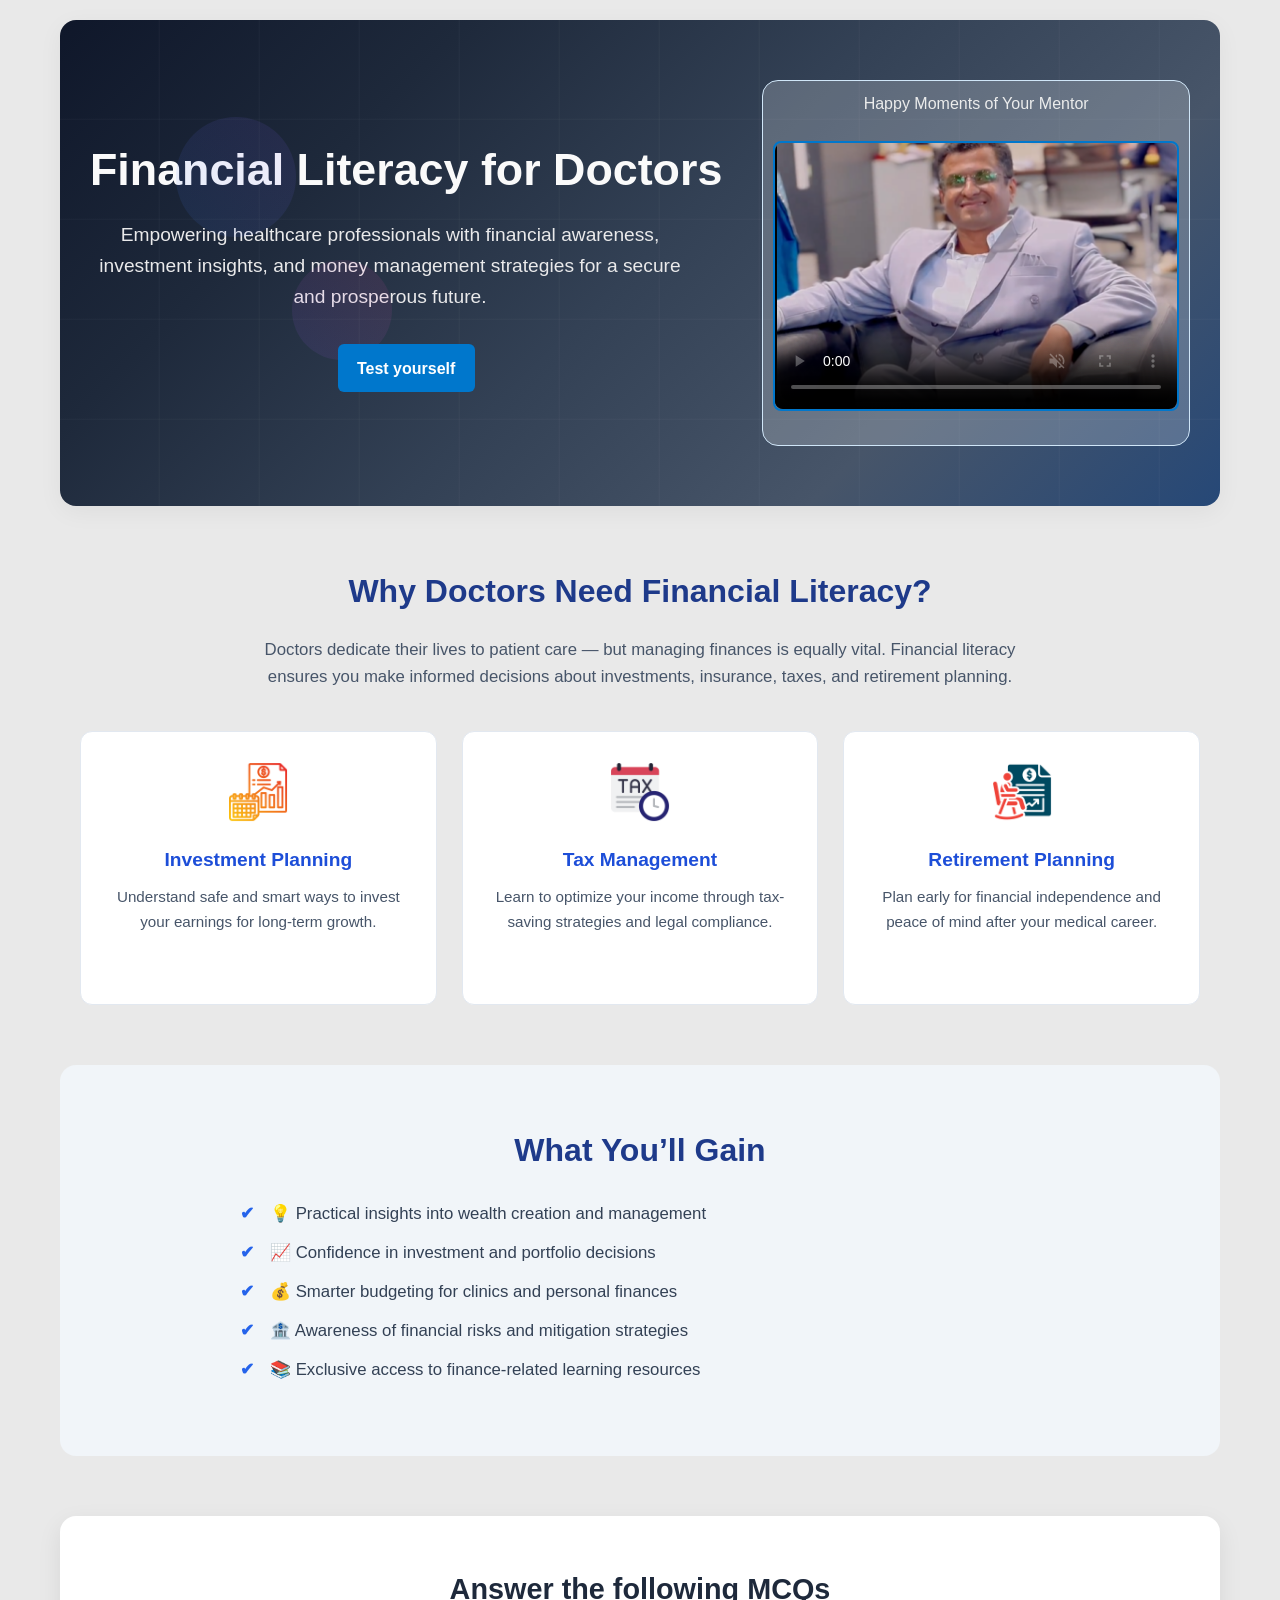
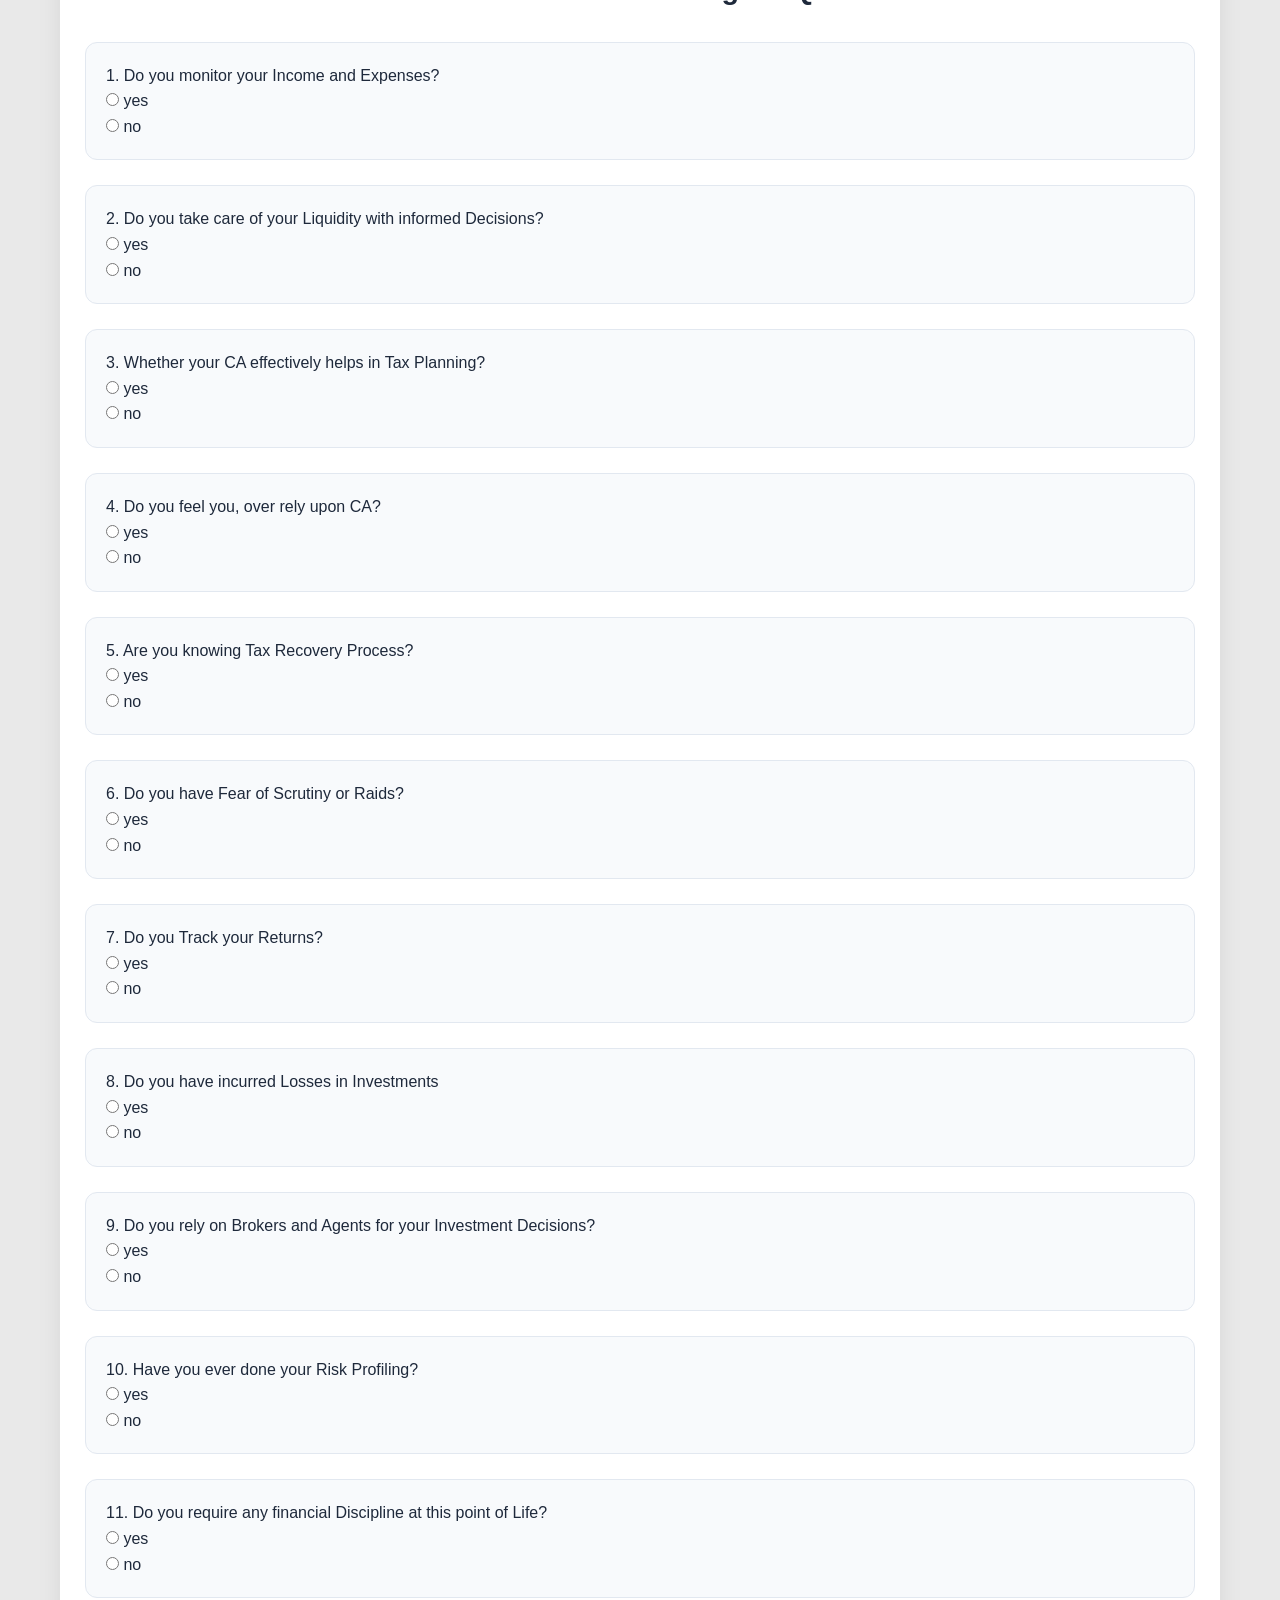
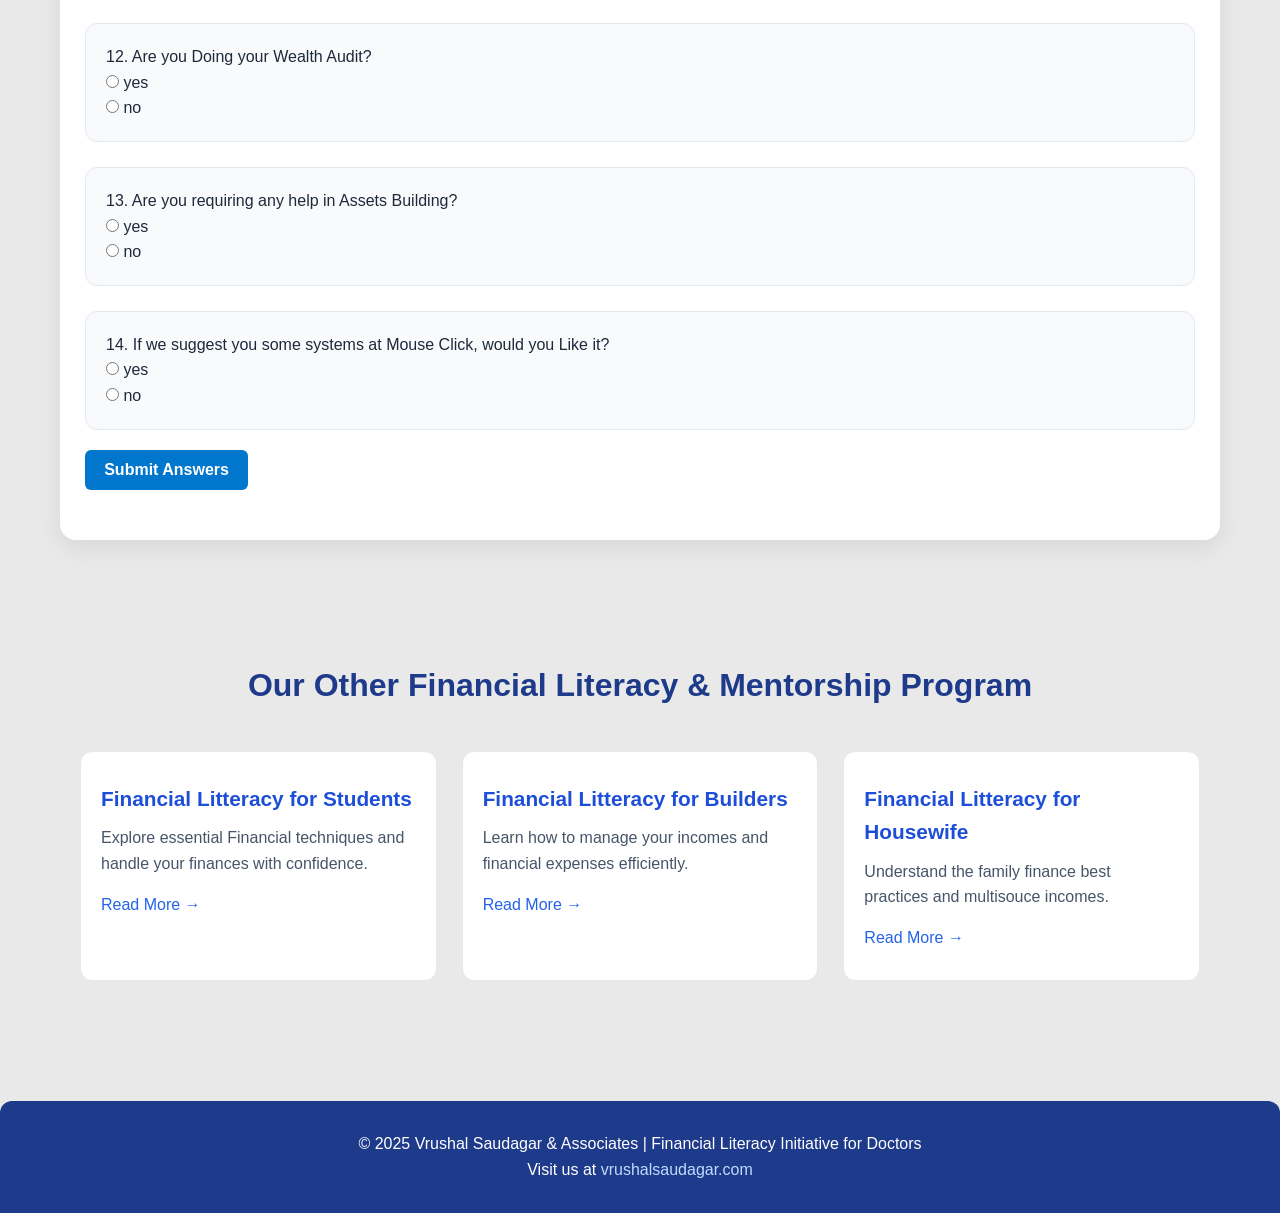
<file: doctor.html>
<!DOCTYPE html>
<html lang="en">
<head>
  <meta charset="UTF-8" />
  <meta name="viewport" content="width=device-width, initial-scale=1.0" />
  <title>Doctors' Financial Literacy Quiz</title>
  <link rel="stylesheet" href="/css/doctors.css" />
  <link rel="stylesheet" href="/css/style3.css">
  <link rel="preconnect" href="https://fonts.googleapis.com">
  <link rel="preconnect" href="https://fonts.gstatic.com" crossorigin>
  <link href="https://fonts.googleapis.com/css2?family=Poppins:wght@400;500;600;700&display=swap" rel="stylesheet">
</head>
<body>

  <div class="container">

    <!-- ===== Hero / Intro Section ===== -->
    <section class="intro">
      <div class="background-animation">
                  <div class="floating-shape shape-1"></div>
                  <div class="floating-shape shape-2"></div>
                  <div class="floating-shape shape-3"></div>
                  <div class="floating-shape shape-4"></div>
                  <div class="floating-shape shape-5"></div>
              </div>
      <div class="intro-content">
        <div class="text">
          <h1>Financial Literacy for Doctors</h1>
          <p>Empowering healthcare professionals with financial awareness, investment insights, and money management strategies for a secure and prosperous future.</p>
          <div class="hero-buttons">
          <a
           href="#quiz" 
            data-cal-link="vsaudagar/30min"
            data-cal-namespace="30min"
            data-cal-config='{"layout":"month_view"}'
            class="consultation-btn1 "
          >
            Test yourself
          </a>
         
        </div>
        </div>
        
        <div class="video-container">
          <p class="video-intro">Happy Moments of Your Mentor</p>
          <div class="hero-video">
          <video controls autoplay loop muted poster="/assets/thumbnail1.png" class="intro-video">
            <source src="/assets/videos/CS_VS.MP4" type="video/mp4">
            Your browser does not support the video tag.
          </video>
          </div>
        </div>
      </div>
    </section>

    <!-- ===== About Section ===== -->
    <section class="about">
      <h2>Why Doctors Need Financial Literacy?</h2>
      <p>Doctors dedicate their lives to patient care — but managing finances is equally vital. Financial literacy ensures you make informed decisions about investments, insurance, taxes, and retirement planning.</p>
      <div class="about-grid">
        <div class="about-card">
          <img src="/icons/investment.png" alt="Investment Planning">
          <h3>Investment Planning</h3>
          <p>Understand safe and smart ways to invest your earnings for long-term growth.</p>
        </div>
        <div class="about-card">
          <img src="/icons/tax.png" alt="Tax Management">
          <h3>Tax Management</h3>
          <p>Learn to optimize your income through tax-saving strategies and legal compliance.</p>
        </div>
        <div class="about-card">
          <img src="/icons/retiredment.png" alt="Retirement Planning">
          <h3>Retirement Planning</h3>
          <p>Plan early for financial independence and peace of mind after your medical career.</p>
        </div>
      </div>
    </section>

    <!-- ===== Benefits Section ===== -->
    <section class="benefits">
      <h2>What You’ll Gain</h2>
      <ul class="benefits-list">
        <li>💡 Practical insights into wealth creation and management</li>
        <li>📈 Confidence in investment and portfolio decisions</li>
        <li>💰 Smarter budgeting for clinics and personal finances</li>
        <li>🏦 Awareness of financial risks and mitigation strategies</li>
        <li>📚 Exclusive access to finance-related learning resources</li>
      </ul>
    </section>

    <!-- ===== Quiz Section ===== -->
    <section class="quiz" id="quiz">
      <h2>Answer the following MCQs</h2>
      <form id="quizForm">
        <div id="questionsContainer"></div>
        <button type="submit" style="margin-top:20px;" class="consultation-btn1">Submit Answers</button>
      </form>
    </section>

    <!-- ===== Learning Resources Section ===== -->
    <section class="resources">
      <h2>Our Other Financial Literacy & Mentorship Program</h2>
      <div class="resource-grid">
        <div class="resource-card">
          <h3>Financial Litteracy for Students</h3>
          <p>Explore essential Financial techniques and handle your finances with confidence.</p>
          <a href="#" class="learn-more">Read More →</a>
        </div>
        <div class="resource-card">
          <h3>Financial Litteracy for Builders</h3>
          <p>Learn how to manage your incomes and financial expenses efficiently.</p>
          <a href="#" class="learn-more">Read More →</a>
        </div>
        <div class="resource-card">
          <h3>Financial Litteracy for Housewife</h3>
          <p>Understand the family finance best practices and multisouce incomes.</p>
          <a href="#" class="learn-more">Read More →</a>
        </div>
      </div>
    </section>
  </div>

  <!-- ===== Popup (Existing) ===== -->
  <div id="popup" class="popup">
    <div class="popup-content">
      
      <p>To get your result, fill this form:</p>

      <form id="leadForm" target="hidden_iframe">
        <input name="entry.1878981937" id="nameField" placeholder="Full Name" required>
        <input name="entry.1623646481" id="emailField" type="email" placeholder="Email" required>
        <input name="entry.712227106" id="phoneField" type="tel" placeholder="Phone" required>

        <input type="hidden" name="entry.1606624378" id="scoreField">
        <input type="hidden" name="entry.742944827" id="answersField">

        <button type="submit" class="btn">Submit</button>
      </form>

     
    </div>
  </div>

   <div id="popup2" class="popup2">
    <div class="popup-content">
      <button class="close-popup" id="close-popup">&times;</button>
      <h2>🎉 Congratulations!</h2>
      <p>Your score: <span id="scoreDisplay"></span> / 100</p>
       
      <p id="thankYou" >✅ Thank you! Our team will contact you shortly.</p> 
        
        <a href="https://vrushalsaudagar.com" target="_blank">Visit Our Main Website</a>
      </p>
    </div>
  </div>

  

  <iframe name="hidden_iframe" style="display:none;"></iframe>

  <!-- ===== Footer ===== -->
  <footer class="footer">
    <p>© 2025 Vrushal Saudagar & Associates | Financial Literacy Initiative for Doctors</p>
    <p>Visit us at <a href="https://vrushalsaudagar.com" target="_blank">vrushalsaudagar.com</a></p>
  </footer>

  <script src="/js/doctors.js"></script>
</body>
</html>
</file>
<file: css/doctors.css>
/* ===== General Reset ===== */
* {
  margin: 0;
  padding: 0;
  box-sizing: border-box;
}
html {
  scroll-padding-top: 80px; /* adjust to your navbar height */

  scroll-behavior: smooth;
}

body {
  font-family: "Segoe UI", sans-serif;
  line-height: 1.6;
  background-color: #e9e9e9ff;
  color: #1e293b;
  line-height: 1.6;
}

/* ===== Container ===== */
.container {
  width: 100%;
  max-width: 1200px;
  margin: 0 auto;
  padding: 20px;
}

/* ===== HERO / INTRO SECTION ===== */
.intro {
  background: linear-gradient(
    135deg,
    #0f172a 0%,
    #1e293b 25%,
    #334155 50%,
    #475569 75%,
    #264877ff 100%
  );
  padding: 60px 30px;
  border-radius: 16px;
  text-align: center;
  box-shadow: 0 6px 24px rgba(0, 0, 0, 0.05);
  margin-top: 20px;
  transition: all 0.3s ease;
  position: relative;
}

.intro::before {
  content: "";
  position: absolute;
  top: 0;
  left: 0;
  background: radial-gradient(
      circle at 20% 20%,
      rgba(59, 130, 246, 0.3) 0%,
      transparent 50%
    ),
    radial-gradient(
      circle at 80% 80%,
      rgba(95, 92, 246, 0.3) 0%,
      transparent 50%
    ),
    radial-gradient(
      circle at 40% 60%,
      rgba(16, 47, 185, 0.2) 0%,
      transparent 50%
    );
  pointer-events: none;
  z-index: 1;
}

.intro::after {
  content: "";
  position: absolute;
  top: 0;
  left: 0;
  width: 100%;
  height: 100%;
  background: repeating-linear-gradient(
      90deg,
      transparent,
      transparent 98px,
      rgba(255, 255, 255, 0.03) 100px
    ),
    repeating-linear-gradient(
      180deg,
      transparent,
      transparent 98px,
      rgba(255, 255, 255, 0.03) 100px
    );
  pointer-events: none;
  z-index: 1;
}

.intro-content {
  display: flex;
  align-items: center;
  justify-content: space-between;
  flex-wrap: wrap;
  gap: 40px;
}

.intro h1 {
  font-size: 2.8rem;
  color: #fafafaff;
  font-weight: 800;
  margin-bottom: 15px;
}

.intro p {
  font-size: 1.2rem;
  color: #eaeaebff;
  margin-bottom: 20px;
  max-width: 600px;
}

.video-container {
  flex: 1 1 400px;
  text-align: center;
  position: relative;
  justify-content: center;
  align-items: center;
  overflow: hidden;
  border-radius: 16px;
  background: #f1f5f938;
  padding: 10px;
  border: 1px solid #d0e6f8ff;
  z-index: 50;
}

/* Intro video label above video */
.video-container p {
  font-size: 1rem;
  color: #ebececff;
  margin-bottom: 10px;
  max-width: 600px;
}

/* Responsive video preview */
.hero-video {
  aspect-ratio: 12 / 8; /* custom aspect ratio */
  width: 100%;
  max-width: 840px;
  margin: 1.5rem auto;
  border-radius: 8px;
  overflow: hidden;
  shadow: 0 0 10px rgba(0, 0, 0, 0.23);
  border: 2px solid #0077cc;
  position: relative;
}

.hero-video video {
  width: 100%;
  height: 100%;
  object-fit: cover;
  border-radius: 8px;
}

/* Mobile adjustments */
@media (max-width: 600px) {
  .video-container {
    padding: 6px;
  }

  .intro-video {
    max-width: 100%;
    max-height: 260px;
  }
}

/* btns */
.hero-buttons {
  display: flex;
  flex-wrap: wrap;
  font-weight: bold;
  justify-content: center;
  gap: 0.75rem;
  margin-top: 2rem;
}

.consultation-btn1 {
  z-index: 50;
  position: relative;
  overflow: hidden;
  font-weight: bold;
  padding: 0.7rem 1.2rem;
  cursor: pointer;
  font-size: 1rem;
  border: none;
  background-color: #0077cc;
  color: white;
  border-radius: 6px;
  text-decoration: none;
  transition: all 0.3s ease;
}
.consultation-btn2 {
  position: relative;
  overflow: hidden;
  padding: 0.7rem 1.2rem;
  cursor: pointer;
  font-size: 1rem;
  border: none;
  background-color: #fec401;
  color: white;
  border-radius: 6px;
  text-decoration: none;
  transition: all 0.3s ease;
}

.consultation-btn1:hover,
.consultation-btn2:hover {
  transform: scale(1.05);
  box-shadow: 0 0 10px rgba(0, 119, 204, 0.6);
}
/* Light slide animation */
.consultation-btn1::before {
  content: "";
  position: absolute;
  top: 0;
  left: -75%;
  height: 100%;
  width: 50%;
  background: linear-gradient(
    120deg,
    rgba(255, 255, 255, 0) 10%,
    rgba(255, 255, 255, 0.4) 50%,
    rgba(255, 255, 255, 0) 100%
  );
  transform: skewX(-20deg);
  animation: shine 2s infinite;
}
.consultation-btn2::before {
  content: "";
  position: absolute;
  top: 0;
  left: -75%;
  height: 100%;
  width: 50%;
  background: linear-gradient(
    120deg,
    rgba(255, 255, 255, 0) 10%,
    rgba(255, 255, 255, 0.4) 50%,
    rgba(255, 255, 255, 0) 100%
  );
  transform: skewX(-20deg);
  animation: shine 2s infinite;
}

/* ===== ABOUT SECTION ===== */
.about {
  text-align: center;
  padding: 60px 20px;
}

.about h2 {
  font-size: 2rem;
  color: #1e3a8a;
  margin-bottom: 20px;
}

.about p {
  max-width: 800px;
  margin: 0 auto 40px;
  color: #475569;
  font-size: 1.05rem;
}

.about-grid {
  display: grid;
  grid-template-columns: repeat(auto-fit, minmax(250px, 1fr));
  gap: 25px;
}

.about-card {
  background: #ffffff;
  border-radius: 12px;
  padding: 30px 20px;
  text-align: center;
  transition: all 0.3s ease;
  border: 1px solid #e2e8f0;
}

.about-card:hover {
  transform: translateY(-6px);
  box-shadow: 0 10px 25px rgba(0, 0, 0, 0.08);
}

.about-card img {
  width: 60px;
  margin-bottom: 15px;
}

.about-card h3 {
  color: #1d4ed8;
  font-size: 1.2rem;
  margin-bottom: 10px;
}

.about-card p {
  color: #475569;
  font-size: 0.95rem;
}

/* ===== BENEFITS SECTION ===== */
.benefits {
  background: #f1f5f9;
  padding: 60px 20px;
  border-radius: 16px;
  margin-bottom: 60px;
  text-align: center;
}

.benefits h2 {
  font-size: 2rem;
  color: #1e3a8a;
  margin-bottom: 25px;
}

.benefits-list {
  list-style: none;
  max-width: 800px;
  margin: 0 auto;
  text-align: left;
  color: #334155;
  font-size: 1.05rem;
}

.benefits-list li {
  margin: 12px 0;
  padding-left: 30px;
  position: relative;
}

.benefits-list li::before {
  content: "✔";
  position: absolute;
  left: 0;
  color: #2563eb;
  font-weight: bold;
}

/* ===== QUIZ SECTION ===== */
.quiz {
  background: #ffffff;
  padding: 50px 25px;
  border-radius: 16px;
  box-shadow: 0 8px 24px rgba(0, 0, 0, 0.08);
  margin-bottom: 60px;
  transition: all 0.3s ease;
}

.quiz:hover {
  transform: translateY(-3px);
}

.quiz h2 {
  text-align: center;
  font-size: 1.8rem;
  font-weight: 600;
  color: #1e293b;
  margin-bottom: 30px;
}

#questionsContainer {
  display: flex;
  flex-direction: column;
  gap: 25px;
}

.question {
  background: #f8fafc;
  padding: 20px;
  border-radius: 12px;
  border: 1px solid #e2e8f0;
  transition: 0.2s;
}

.question:hover {
  box-shadow: 0 4px 16px rgba(0, 0, 0, 0.06);
}

.question h3 {
  font-size: 1.1rem;
  margin-bottom: 10px;
  color: #0f172a;
}

.option {
  display: flex;
  align-items: center;
  gap: 10px;
  margin: 6px 0;
  cursor: pointer;
  transition: background 0.2s ease;
  padding: 6px 10px;
  border-radius: 8px;
}

.option:hover {
  background: #e0f2fe;
}

.option input[type="radio"] {
  accent-color: #2563eb;
  transform: scale(1.2);
}

/* ===== SUBMIT BUTTON ===== */
.btn {
  display: block;
  width: 100%;
  padding: 14px 0;
  background-color: #2563eb;
  color: #fff;
  font-size: 1rem;
  font-weight: 600;
  border: none;
  border-radius: 12px;
  cursor: pointer;
  margin-top: 30px;
  transition: background-color 0.3s ease, transform 0.2s ease;
}

.btn:hover {
  background-color: #1e40af;
  transform: translateY(-2px);
}

.btn:active {
  transform: scale(0.98);
}

.close-popup {
  position: absolute;
  top: 10px;
  right: 15px;
  background: none;
  border: none;
  font-size: 2.5rem;
  cursor: pointer;
  color: #c78c84ff;
  transition: color 0.2s ease;
}

/* ===== RESOURCES SECTION ===== */
.resources {
  padding: 60px 20px;
  text-align: center;
}

.resources h2 {
  font-size: 2rem;
  color: #1e3a8a;
  margin-bottom: 40px;
}

.resource-grid {
  display: grid;
  grid-template-columns: repeat(auto-fit, minmax(280px, 1fr));
  gap: 25px;
}

.resource-card {
  background: #ffffff;
  border: 1px solid #e2e8f0;
  border-radius: 12px;
  padding: 30px 20px;
  text-align: left;
  transition: all 0.3s ease;
}

.resource-card:hover {
  transform: translateY(-6px);
  box-shadow: 0 10px 25px rgba(0, 0, 0, 0.08);
}

.resource-card h3 {
  font-size: 1.3rem;
  color: #1d4ed8;
  margin-bottom: 10px;
}

.resource-card p {
  color: #475569;
  font-size: 1rem;
  margin-bottom: 15px;
}

.learn-more {
  color: #2563eb;
  text-decoration: none;
  font-weight: 500;
  transition: 0.2s;
}

.learn-more:hover {
  text-decoration: underline;
}

/* ===== POPUP ===== */
.popup {
  display: none;
  position: fixed;
  inset: 0;
  background-color: rgba(0, 0, 0, 0.65);
  justify-content: center;
  align-items: center;
  z-index: 999;
}

.popup2 {
  display: none;
  position: fixed;
  inset: 0;
  background-color: rgba(0, 0, 0, 0.65);
  justify-content: center;
  align-items: center;
  z-index: 999;
}

.popup-content {
  background: #ffffff;
  padding: 30px 40px;
  border-radius: 12px;
  max-width: 420px;
  width: 90%;
  text-align: center;
  box-shadow: 0 8px 25px rgba(0, 0, 0, 0.1);
}

.popup-content h2 {
  color: #1d4ed8;
  margin-bottom: 15px;
}

.popup-content input {
  width: 100%;
  padding: 12px;
  border: 1px solid #cbd5e1;
  border-radius: 8px;
  margin: 8px 0;
  font-size: 0.95rem;
}

.hidden {
  display: none;
}

/* ===== FOOTER ===== */
.footer {
  text-align: center;
  padding: 30px 20px;
  background: #1e3a8a;
  color: #ffffff;
  border-radius: 12px 12px 0 0;
  margin-top: 60px;
}

.footer a {
  color: #bfdbfe;
  text-decoration: none;
}

.footer a:hover {
  text-decoration: underline;
}

/* ===== RESPONSIVE DESIGN ===== */
@media (max-width: 992px) {
  .intro-content {
    flex-direction: column;
    text-align: center;
  }

  .intro h1 {
    font-size: 2rem;
  }

  .intro p {
    font-size: 1rem;
  }
}

@media (max-width: 600px) {
  .intro {
    padding: 40px 15px;
  }

  .about,
  .benefits,
  .resources {
    padding: 40px 15px;
  }

  .quiz {
    padding: 40px 15px;
  }

  .about h2,
  .benefits h2,
  .resources h2 {
    font-size: 1.5rem;
  }

  .btn {
    font-size: 0.95rem;
  }

  .resource-card,
  .about-card {
    padding: 20px 15px;
  }
}
</file>
<file: css/style3.css>
h1 {
  font-size: 3rem;
  margin-bottom: 1rem;
}

h2 {
  font-size: 2rem;
  margin-bottom: 2rem;
}

h3 {
  font-size: 1.5rem;
  margin-bottom: 1rem;
}

p {
  font-size: 1rem;
}

.highlight {
  color: #0077cc;
}

.container {
    max-width: 1200px;
    margin: 0 auto;
    padding: 0 20px;
}


/* Guide Section Styles */
.guide-section {
    /* Background and spacing */
    background: linear-gradient(135deg, #1e3a8a, #2a4cb8);
    padding: 80px 0;
    min-height: 100vh;
}

/* Steps Grid Layout */
.steps-grid {
    /* Grid layout with 3 columns */
    display: grid;
    grid-template-columns: repeat(3, 1fr);
    gap: 20px;
    margin-top: 40px;
    padding: 20px;
}

/* Responsive Design - Tablet View */
@media (max-width: 1200px) {
    .steps-grid {
        /* Adjust grid for smaller screens */
        grid-template-columns: repeat(2, 1fr);
        gap: 20px;
        margin-top: 40px;
    }
}

/* Responsive Design - Mobile View */
@media (max-width: 768px) {
    .steps-grid {
        /* Single column layout for mobile */
        grid-template-columns: 1fr;
        gap: 20px;
        margin-top: 40px;
    }
}

/* Mobile Layout Adjustments */
@media (max-width: 768px) {
    .steps-grid {
        /* Single column layout */
        grid-template-columns: 1fr;
        gap: 20px;
        margin-top: 30px;
    }
    
    .step-card {
        /* Mobile card padding */
        padding: 20px;
    }
    
    .step-content {
        /* Mobile content padding */
        padding: 15px;
    }
}

/* Step Card Styles */
.step-card {
    /* Card background and border */
    background: rgba(255, 255, 255, 0.08);
    border: 2px solid #3b82f6;
    border-radius: 15px;
    padding: 15px;
    
    /* Animations and transitions */
    transition: all 0.3s ease;
    position: relative;
    min-height: 160px;
    animation: fadeInUp 0.8s ease-out forwards;
    animation-delay: calc(0.2s * var(--i));
    cursor: pointer;
    overflow: hidden;
}

.step-card::before {
    content: '';
    position: absolute;
    top: 0;
    left: 0;
    width: 100%;
    height: 100%;
    background: linear-gradient(45deg, transparent, rgba(255, 255, 255, 0.1));
    opacity: 0;
    transition: opacity 0.3s ease;
}

.step-card:hover {
    transform: translateY(-8px) scale(1.02);
    box-shadow: 0 15px 30px rgba(59, 130, 246, 0.2);
}

.step-card:hover::before {
    opacity: 1;
}

.step-number {
    display: block;
    font-size: 2.5rem;
    font-weight: 700;
    color: #ffffff;
    margin-bottom: 10px;
}

.step-content {
    padding: 0;
    display: flex;
    flex-direction: column;
    align-items: flex-start;
    gap: 15px;
    min-height: 100px;
    justify-content: flex-start;
}

.step-card h3 {
    margin: 0;
    padding: 0;
    font-size: 1.25rem;
    color: #ffffff;
    line-height: 1.2;
    padding-right: 50px;
    position: relative;
    z-index: 1;
    display: flex;
    align-items: flex-start;
}

.step-description {
    margin: 0;
    padding: 0;
    line-height: 1.4;
    padding-right: 50px;
    position: relative;
    z-index: 1;
    display: flex;
    align-items: flex-start;
}



.step-card h3 {
    margin: 10px 0;
    font-size: 1.5rem;
    font-weight: 700;
    color: #ffffff;
    text-shadow: 2px 2px 4px rgba(0, 0, 0, 0.2);
}

/* Reset and Base Styles */


/* Enhanced Personas Section */
/* Enhanced Personas Section */
/* Enhanced Personas Section */
/* Enhanced Personas Section */
/* .personas-section {
    background: transparent;
    padding: 60px 0;
    position: relative;
    overflow: hidden;
} */

.personas-section::before {
    content: '';
    position: absolute;
    top: 0;
    left: 0;
    right: 0;
    bottom: 0;
    background: 
        radial-gradient(circle at 20% 20%, rgba(255, 235, 59, 0.1) 0%, transparent 50%),
        radial-gradient(circle at 80% 80%, rgba(103, 126, 234, 0.1) 0%, transparent 50%),
        radial-gradient(circle at 40% 60%, rgba(118, 75, 162, 0.1) 0%, transparent 50%);
    pointer-events: none;
}


/* Grid Layout - 4 cards in a row */
.personas-grid {
    display: grid;
    grid-template-columns: repeat(4, 1fr);
    gap: 25px;
    margin-top: 60px;
    padding: 0;
}

.persona-card {
    background: rgba(255, 255, 255, 0.1);
    border-radius: 24px;
    padding: 0;
    text-align: center;
    transition: all 0.3s ease;
    height: 500px;
    position: relative;
    overflow: hidden;
    border: 1px solid rgba(255, 255, 255, 0.2);
    box-shadow: 
        0 20px 40px rgba(0, 0, 0, 0.1),
        0 1px 0px rgba(255, 255, 255, 0.2) inset;
    backdrop-filter: blur(20px);
}

/* .persona-card::before {
    content: '';
    position: absolute;
    top: 0;
    left: 0;
    right: 0;
    bottom: 0;
    background: linear-gradient(135deg, 
        rgba(255, 255, 255, 0.1) 0%, 
        rgba(255, 255, 255, 0.05) 50%, 
        rgba(255, 255, 255, 0.1) 100%);
    border-radius: 24px;
    opacity: 0;
    transition: opacity 0.6s ease;
    z-index: 1;
} */

/* .persona-card:hover {
    transform: translateY(-15px);
    box-shadow: 
        0 30px 60px rgba(0, 0, 0, 0.2),
        0 1px 0px rgba(255, 255, 255, 0.3) inset;
    border-color: rgba(255, 255, 255, 0.4);
} */

.persona-card:hover::before {
    opacity: 1;
}

.persona-overlay {
    position: absolute;
    top: 0;
    left: 0;
    right: 0;
    bottom: 0;
    border-radius: 24px;
    overflow: hidden;
    z-index: 2;
}

.persona-image {
    width: 100%;
    height: 100%;
    object-fit: cover;
    position: absolute;
    top: 0;
    left: 0;
    z-index: 1;
    filter: brightness(0.7) contrast(1.1) saturate(1.2);
    transition: all 0.6s ease;
}

.persona-card:hover .persona-image {
    transform: scale(1.1);
    filter: brightness(0.6) contrast(1.2) saturate(1.3);
}

.persona-text {
    position: absolute;
    bottom: 0;
    left: 0;
    right: 0;
    padding: 40px 25px;
    z-index: 3;
    color: #ffffff;
    text-align: left;
    display: flex;
    flex-direction: column;
    gap: 16px;
    min-height: 220px;
    justify-content: flex-end;
    background: linear-gradient(180deg, 
        rgba(0, 0, 0, 0) 0%, 
        rgba(0, 0, 0, 0.3) 30%, 
        rgba(0, 0, 0, 0.7) 70%, 
        rgba(0, 0, 0, 0.9) 100%);
    backdrop-filter: blur(10px);
    transition: all 0.6s ease;
}

.persona-card:hover .persona-text {
    background: linear-gradient(180deg, 
        rgba(0, 0, 0, 0) 0%, 
        rgba(0, 0, 0, 0.4) 30%, 
        rgba(0, 0, 0, 0.8) 70%, 
        rgba(0, 0, 0, 0.95) 100%);
    backdrop-filter: blur(15px);
}

.persona-text h3 {
    font-size: 1.6rem;
    margin: 0;
    font-weight: 700;
    color: #ffffff;
    line-height: 1.2;
    text-transform: uppercase;
    letter-spacing: 1px;
    text-shadow: 0 2px 10px rgba(0, 0, 0, 0.3);
}

.persona-text p {
    margin: 0;
    font-size: 1rem;
    line-height: 1.5;
    opacity: 0.9;
    font-family: 'IBM Plex Serif', serif;
    font-weight: 400;
    letter-spacing: 0.3px;
    text-shadow: 0 1px 5px rgba(0, 0, 0, 0.2);
    transform: translateY(20px);
    transition: all 0.6s ease;
}

.persona-card:hover .persona-text p {
    transform: translateY(0);
    opacity: 1;
}

/* REMOVED: Floating Yellow Circle Elements */

/* REMOVED: Floating Yellow Circle Elements */
/* The ::after pseudo-element that created the yellow circle has been removed */

/* Language Toggle */
.lang {
    transition: all 0.3s ease;
}

.fade {
    animation: fadeInUp 0.8s ease forwards;
}

/* Responsive Design */
@media (max-width: 1200px) {
    .personas-grid {
        grid-template-columns: repeat(4, 1fr);
        gap: 20px;
    }
    
    .persona-card {
        height: 450px;
    }
    
    .persona-text {
        padding: 30px 20px;
        min-height: 200px;
    }
    
    .persona-text h3 {
        font-size: 1.4rem;
    }
    
    .persona-text p {
        font-size: 0.9rem;
    }
}

@media (max-width: 992px) {
    .personas-grid {
        grid-template-columns: repeat(2, 1fr);
        gap: 20px;
    }
    
    .persona-card {
        height: 400px;
    }
}

@media (max-width: 768px) {
    .personas-grid {
        grid-template-columns: 1fr;
        gap: 20px;
        margin-top: 40px;
    }
    
    .persona-card {
        height: 400px;
    }
    
    .persona-text {
        padding: 30px 20px;
        min-height: 180px;
    }
    
    .persona-text h3 {
        font-size: 1.5rem;
    }
    
    .persona-text p {
        font-size: 1rem;
    }
}

/* Animations */
@keyframes fadeInUp {
    from {
        opacity: 0;
        transform: translateY(30px);
    }
    to {
        opacity: 1;
        transform: translateY(0);
    }
}

@keyframes float {
    0%, 100% {
        transform: translateY(0px);
    }
    50% {
        transform: translateY(-10px);
    }
}

.persona-card {
    animation: none;
}

.persona-card:nth-child(2) {
    animation-delay: -2s;
}

.persona-card:nth-child(3) {
    animation-delay: -4s;
}

.persona-card:nth-child(4) {
    animation-delay: -6s;
}

/* Scroll Animation */
.persona-card.animate {
    opacity: 1;
    transform: translateY(0);
}






/* Section 1: Results Section */

/* Background Animation */
.background-animation {
    position: absolute;
    top: 0;
    left: 0;
    width: 100%;
    height: 100%;
    overflow: hidden;
    z-index: 1;
}

.floating-shape {
    position: absolute;
    border-radius: 50%;
    animation: float 6s ease-in-out infinite;
    opacity: 0.1;
}

.shape-1 {
    width: 120px;
    height: 120px;
    background: linear-gradient(45deg, #3b82f6, #8b5cf6);
    top: 20%;
    left: 10%;
    animation-delay: 0s;
}

.shape-2 {
    width: 80px;
    height: 80px;
    background: linear-gradient(45deg, #06b6d4, #3b82f6);
    top: 60%;
    right: 15%;
    animation-delay: -2s;
}

.shape-3 {
    width: 100px;
    height: 100px;
    background: linear-gradient(45deg, #8b5cf6, #ec4899);
    bottom: 30%;
    left: 20%;
    animation-delay: -4s;
}

.shape-4 {
    width: 60px;
    height: 60px;
    background: linear-gradient(45deg, #10b981, #06b6d4);
    top: 40%;
    right: 30%;
    animation-delay: -1s;
}

.shape-5 {
    width: 140px;
    height: 140px;
    background: linear-gradient(45deg, #f59e0b, #ef4444);
    bottom: 20%;
    right: 10%;
    animation-delay: -3s;
}

@keyframes float {
    0%, 100% {
        transform: translateY(0px) rotate(0deg);
    }
    50% {
        transform: translateY(-20px) rotate(180deg);
    }
}

/* Main Section */
.results-section {
    background: linear-gradient(135deg, #0f172a 0%, #1e293b 25%, #334155 50%, #475569 75%, #264877ff 100%);
    padding: 3rem;
    margin:2rem;
    border-radius: 20px;
    display: flex;
    align-items: center;
    position: relative;
    overflow: hidden;
}
.results-section h2 {
    color: #ffffff;
    text-align: center;
}
.results-section::before {
    content: '';
    position: absolute;
    top: 0;
    left: 0;
    width: 100%;
    height: 100%;
    background: 
        radial-gradient(circle at 20% 20%, rgba(59, 130, 246, 0.3) 0%, transparent 50%),
        radial-gradient(circle at 80% 80%, rgba(95, 92, 246, 0.3) 0%, transparent 50%),
        radial-gradient(circle at 40% 60%, rgba(16, 47, 185, 0.2) 0%, transparent 50%);
    pointer-events: none;
    z-index: 1;
}

.results-section::after {
    content: '';
    position: absolute;
    top: 0;
    left: 0;
    width: 100%;
    height: 100%;
    background: 
        repeating-linear-gradient(
            90deg,
            transparent,
            transparent 98px,
            rgba(255, 255, 255, 0.03) 100px
        ),
        repeating-linear-gradient(
            180deg,
            transparent,
            transparent 98px,
            rgba(255, 255, 255, 0.03) 100px
        );
    pointer-events: none;
    z-index: 1;
}

/* Title Styles */


/* Features Grid */
.features-grid {
    display: grid;
    grid-template-columns: repeat(auto-fit, minmax(350px, 1fr));
    gap: 40px;
    margin-top: 80px;
    position: relative;
    z-index: 2;
}

/* Feature Cards */
.feature-card {
    background: rgba(255, 255, 255, 0.05);
    backdrop-filter: blur(10px);
    border: 1px solid rgba(255, 255, 255, 0.1);
    border-radius: 24px;
    padding: 40px 30px;
    text-align: left;
    transition: all 0.4s cubic-bezier(0.4, 0, 0.2, 1);
    position: relative;
    min-height: 320px;
    animation: slideInUp 0.8s ease-out forwards;
    animation-delay: calc(0.2s * var(--i));
    opacity: 0;
    transform: translateY(60px);
    overflow: hidden;
}

.feature-card::before {
    content: '';
    position: absolute;
    top: 0;
    left: 0;
    right: 0;
    bottom: 0;
    background: linear-gradient(135deg, rgba(255, 255, 255, 0.1), transparent);
    opacity: 0;
    transition: opacity 0.3s ease;
    border-radius: 24px;
}

.feature-card:hover::before {
    opacity: 1;
}

.feature-card:hover {
    transform: translateY(-15px) scale(1.02);
    box-shadow: 
        0 25px 50px rgba(59, 130, 246, 0.15),
        0 15px 30px rgba(139, 92, 246, 0.1),
        inset 0 1px 0 rgba(255, 255, 255, 0.2);
    border-color: rgba(59, 130, 246, 0.3);
}

.card-glow {
    position: absolute;
    top: 0;
    left: 0;
    right: 0;
    bottom: 0;
    background: linear-gradient(135deg, rgba(59, 130, 246, 0.1), rgba(139, 92, 246, 0.1));
    border-radius: 24px;
    opacity: 0;
    transition: opacity 0.3s ease;
    z-index: -1;
}

.feature-card:hover .card-glow {
    opacity: 1;
}

/* Feature Icons */
.feature-icon {
    margin-bottom: 30px;
    display: flex;
    justify-content: flex-start;
}

.icon-circle {
    width: 80px;
    height: 80px;
    background: linear-gradient(135deg, #3b82f6, #8b5cf6);
    border-radius: 50%;
    display: flex;
    align-items: center;
    justify-content: center;
    position: relative;
    transition: all 0.4s cubic-bezier(0.4, 0, 0.2, 1);
    box-shadow: 0 8px 25px rgba(59, 130, 246, 0.3);
}

.icon-circle::before {
    content: '';
    position: absolute;
    top: -4px;
    left: -4px;
    right: -4px;
    bottom: -4px;
    background: linear-gradient(135deg, #3b82f6, #8b5cf6, #ec4899);
    border-radius: 50%;
    z-index: -1;
    opacity: 0;
    transition: opacity 0.3s ease;
}

.feature-card:hover .icon-circle {
    transform: scale(1.1) rotateY(180deg);
    box-shadow: 0 15px 40px rgba(59, 130, 246, 0.4);
}

.feature-card:hover .icon-circle::before {
    opacity: 1;
}

.icon-circle i {
    font-size: 32px;
    color: #ffffff;
    transition: transform 0.3s ease;
}

.feature-card:hover .icon-circle i {
    transform: rotateY(180deg);
}

/* Typography */
.feature-card h3 {
    font-size: 1.5rem;
    font-weight: 700;
    margin-bottom: 20px;
    color: #ffffff;
    line-height: 1.3;
}

.feature-card p {
    font-size: 1rem;
    line-height: 1.7;
    color: rgba(255, 255, 255, 0.85);
    font-weight: 400;
}

/* Animations */
@keyframes fadeInUp {
    from {
        opacity: 0;
        transform: translateY(30px);
    }
    to {
        opacity: 1;
        transform: translateY(0);
    }
}

@keyframes slideInUp {
    to {
        opacity: 1;
        transform: translateY(0);
    }
}

/* Responsive Design */
@media (max-width: 768px) {
    .results-section {
        margin: 0.5rem;
        padding: 0rem 1rem;
    }
    
    .features-grid {
        grid-template-columns: 1fr;
        gap: 30px;
        margin-top: 60px;
    }
    
    .feature-card {
        padding: 30px 25px;
        min-height: 280px;
    }
    
    .icon-circle {
        width: 70px;
        height: 70px;
    }
    
    .icon-circle i {
        font-size: 28px;
    }
    
    .feature-card h3 {
        font-size: 1.3rem;
    }
    
    .feature-card p {
        font-size: 0.95rem;
    }
}

@media (max-width: 480px) {
    .container {
        padding: 0 15px;
    }
    
    .feature-card {
        padding: 25px 20px;
        border-radius: 20px;
    }

    .features-grid {
        margin-top: 50px;
    }
}


/* Section 2: Guide Section */
.guide-section {
    background: linear-gradient(135deg, #0b1944, #1e3a8a);
    padding: 100px 0;
    min-height: 100vh;
    position: relative;
    overflow: hidden;
}

.guide-section::before {
    content: '';
    position: absolute;
    top: 0;
    left: 0;
    width: 100%;
    height: 100%;
    background: radial-gradient(circle at center, rgba(255, 255, 255, 0.15), transparent);
    pointer-events: none;
}

.guide-section .sub-title {
    color: #ffd700;
    font-size: 2.5rem;
    font-weight: 700;
    text-align: center;
    font-family: 'IBM Plex Serif', serif;
    font-style: italic;
    margin: 0;
    animation: fadeInUp 1s ease-out 0.2s;
}

.steps-grid {
    display: grid;
    grid-template-columns: repeat(3, 1fr);
    gap: 40px;
    margin-top: 80px;
    padding: 0 20px;
}

.step-card {
    background: rgba(255, 255, 255, 0.12);
    backdrop-filter: blur(12px);
    border: 1px solid rgba(255, 255, 255, 0.25);
    border-radius: 25px;
    padding: 35px;
    text-align: left;
    transition: transform 0.4s ease, box-shadow 0.4s ease;
    position: relative;
    overflow: hidden;
    min-height: 240px;
    animation: slideInLeft 0.8s ease-out forwards;
    animation-delay: calc(0.2s * var(--i));
}

.step-card:hover {
    transform: translateY(-10px);
    box-shadow: 0 20px 40px rgba(59, 130, 246, 0.4);
}

.step-number {
    position: absolute;
    top: 20px;
    right: 20px;
    font-size: 3.5rem;
    font-weight: 800;
    color: #808080;
    transform: perspective(1000px) rotateX(20deg) rotateY(10deg);
    transition: all 0.4s ease;
    padding: 12px 24px;
}

.step-card:hover .step-number {
    transform: perspective(1000px) rotateX(20deg) rotateY(10deg) translateZ(20px);
}

.step-content {
    flex-grow: 1;
    display: flex;
    flex-direction: column;
}

.step-card h3 {
    font-size: 1.4rem;
    font-weight: 700;
    margin-bottom: 25px;
    color: #ffffff;
    line-height: 1.4;
    min-height: 80px;
    display: flex;
    align-items: flex-start;
}

.step-description {
    margin-top: auto;
}

.step-descrip.step-number {
    font-size: 2rem;
    font-weight: 700;
    color: #3b82f6;
    margin: 0;
    padding: 0;
    width: 40px;
    text-align: center;
    line-height: 1;
    flex-shrink: 0;
    position: absolute;
    right: 0;
    top: 0;
}

.step-description p {
    font-size: 1rem;
    line-height: 1.6;
    color: rgba(255, 255, 255, 0.9);
    margin: 0;
margin: 0;
}

.cta-section {
text-align: center;
margin-top: 80px;
}

.cta-button {
background: linear-gradient(135deg, #3b82f6, #1d4ed8);
color: white;
font-size: 1.2rem;
font-weight: 700;
padding: 18px 50px;
border: none;
border-radius: 50px;
cursor: pointer;
transition: all 0.4s ease;
box-shadow: 0 10px 30px rgba(59, 130, 246, 0.4);
animation: pulse 2s infinite;
    font-weight: 700;
    padding: 18px 50px;
    border: none;
    border-radius: 50px;
    cursor: pointer;
    transition: all 0.4s ease;
    box-shadow: 0 10px 30px rgba(59, 130, 246, 0.4);
    animation: pulse 2s infinite;
}

.cta-button:hover {
    transform: translateY(-5px);
    box-shadow: 0 15px 40px rgba(59, 130, 246, 0.5);
    background: linear-gradient(135deg, #2563eb, #1d4ed8);
}

/* Responsive Design */
@media (max-width: 768px) {
    .container {
        padding: 0 15px;
    }
    
    .sub-title {
        font-size: 2rem;
        margin-bottom: 50px;
    }
    
    .features-grid {
        grid-template-columns: 1fr;
        gap: 20px;
    }
    
    .steps-grid {
        grid-template-columns: 1fr;
        gap: 25px;
    }
    
    .feature-card,
    .step-card {
        padding: 25px 20px;
    }
    
    .results-section,
    .guide-section {
        padding: 80px 0;
    }
    
    .step-number {
        font-size: 3rem;
        top: 15px;
        right: 15px;
    }
    
    .cta-button {
        padding: 15px 40px;
        font-size: 1.1rem;
    }
}

@media (max-width: 992px) and (min-width: 769px) {
    .features-grid {
        grid-template-columns: repeat(2, 1fr);
        gap: 25px;
    }
    
    .steps-grid {
        grid-template-columns: repeat(2, 1fr);
        gap: 25px;
    }
}

@media (max-width: 480px) {
    .main-title {
        font-size: 2rem;
    }
    
    .sub-title {
        font-size: 1.8rem;
    }
    
    .feature-card h3,
    .step-card h3 {
        font-size: 1.3rem;
    }
    
    .feature-card p,
    .step-card p {
        font-size: 0.95rem;
    }
    
    .step-number {
        font-size: 2.5rem;
    }
    
    .icon-circle {
        width: 60px;
        height: 60px;
    }
}
</file>
